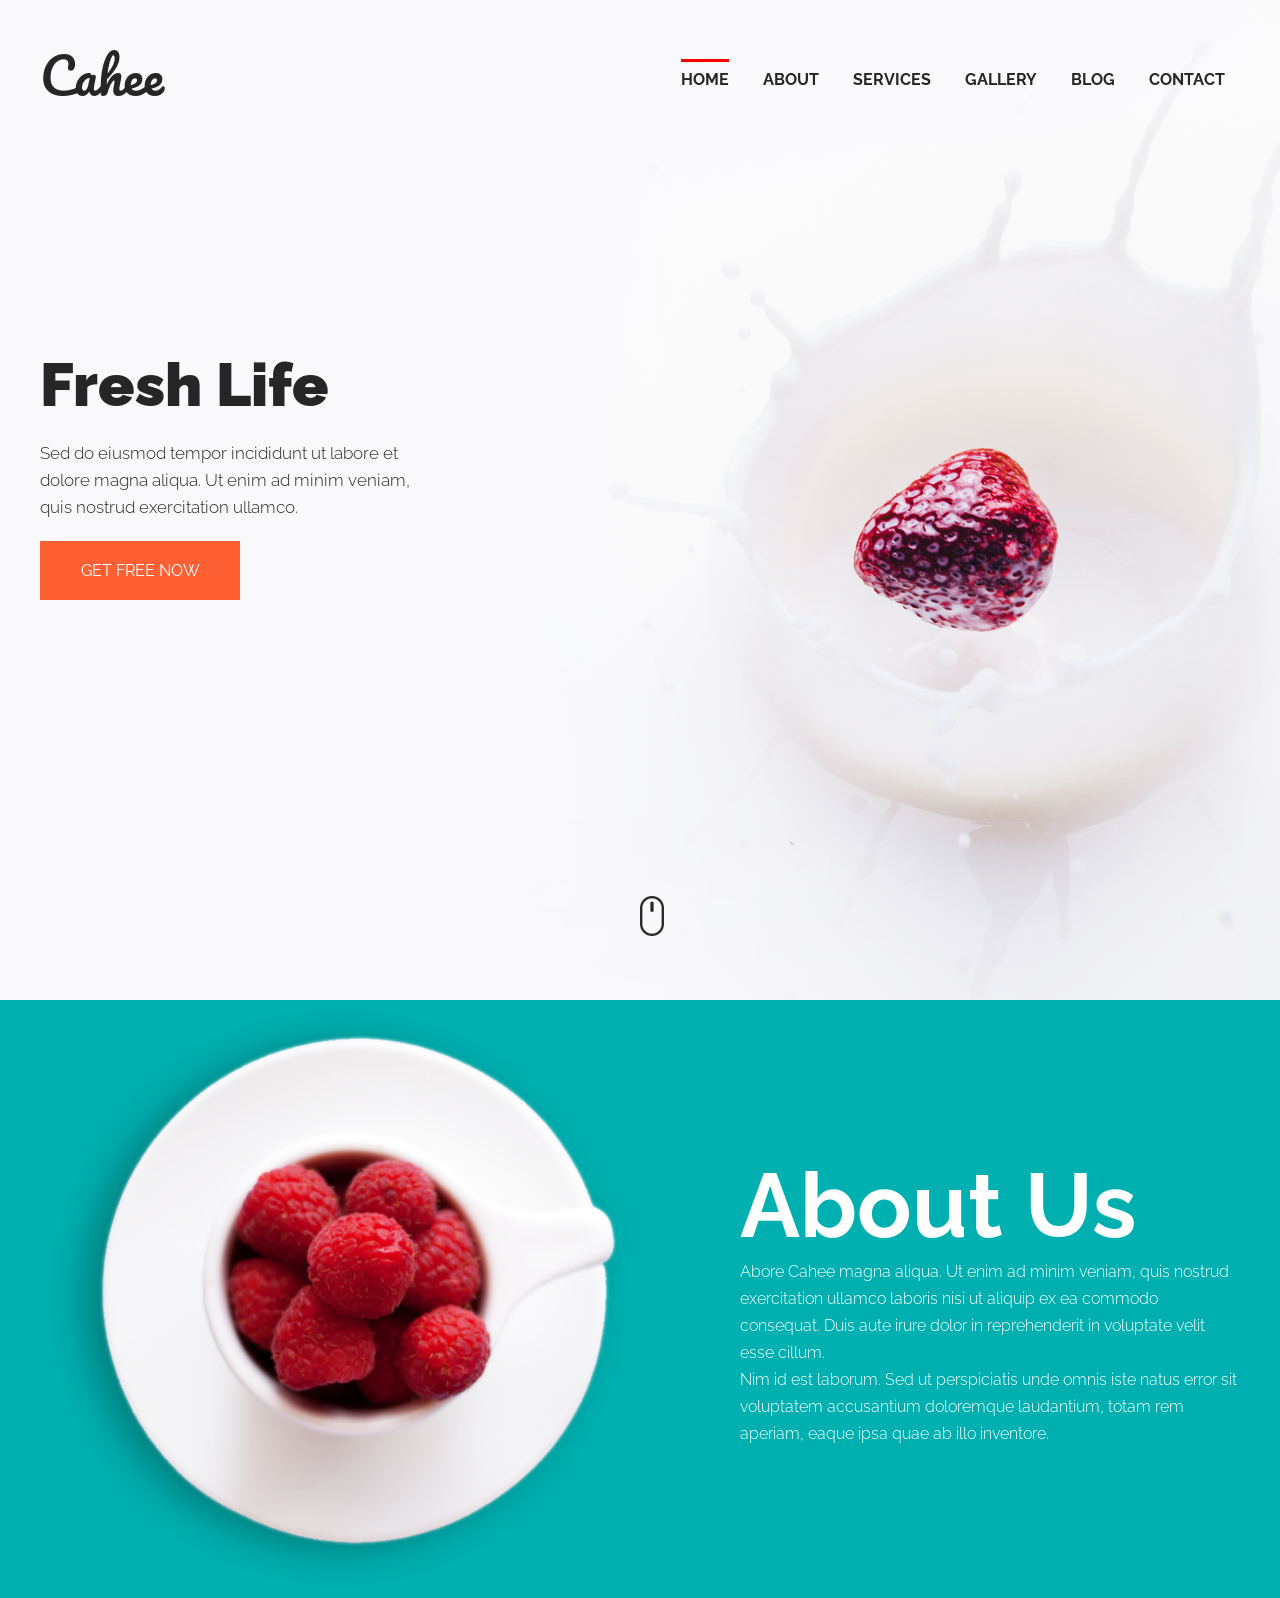
<file: lesson13_1/index.html>
<!DOCTYPE html>
<html lang="en">
<head>
   <meta charset="UTF-8">
   <meta http-equiv="X-UA-Compatible" content="IE=edge">
   <meta name="viewport" content="width=device-width, initial-scale=1.0">
   <link rel="stylesheet" href="css/style.css">
   <link href="https://fonts.googleapis.com/css2?family=Pacifico&family=Raleway:wght@300;700;900&display=swap" rel="stylesheet">
   <title>Document</title>
</head>
<body>
   <div class="container">
      <div class="header">
         <div class="header__top">
            <div class="header__logo">
               <p>Cahee</p>
            </div>
            <nav class="header__nav">
               <ul class="header__list">
                  <li class="header__link header__link-activ"><a href="#">home</a></li>
                  <li class="header__link"><a href="#">about</a></li>
                  <li class="header__link"><a href="#">services</a></li>
                  <li class="header__link"><a href="#">gallery</a></li>
                  <li class="header__link"><a href="#">blog</a></li>
                  <li class="header__link"><a href="#">contact</a></li>
               </ul>
            </nav>
         </div>
         <section class="production">
            <h1 class="production__title">Fresh Life</h1>
            <div class="production__description">
               <p>Sed do eiusmod tempor incididunt ut labore et dolore magna aliqua. Ut enim ad minim veniam, quis nostrud exercitation ullamco.</p>
            </div>
            <div class="production__btn">
               <a href="#">GET FREE NOW</a>
            </div>
            <div class="production__scroll">
               <img src="img/scroll.png" alt="">
            </div>
         </section>
      </div>
      <section class="about">
         <div class="about__box">
               <div class="about__photo">
                  <img src="img/img_about.png" alt="about">
               </div>   
               <div class="about__item">
                  <div class="about__title">
                     <p>About Us</p>
                  </div>
                  <div class="about__description">
                     <p>
                        Abore Cahee magna aliqua. Ut enim ad minim veniam, quis nostrud exercitation ullamco laboris nisi ut aliquip ex ea commodo consequat. Duis aute irure dolor in reprehenderit in voluptate velit esse cillum.
                     </p>
                     <p>
                        Nim id est laborum. Sed ut perspiciatis unde omnis iste natus error sit voluptatem accusantium doloremque laudantium, totam rem aperiam, eaque ipsa quae ab illo inventore.
                     </p>
                  </div>
               </div>
         </div>
      </section>
   </div>
</body>
</html>
</file>
<file: lesson13_1/css/style.css>
*{
   padding: 0;
   margin: 0;
   text-decoration: none;
   box-sizing: border-box;
   list-style-type: none;
}
.container{
   max-width: 1500px;
   margin: 0 auto;
   background-image: url('../img/header.png');
}
.header{
   width: 1200px; 
   margin: 0 auto;
   min-height: 1000px;
   background-size: center;
   position: relative;
}
.header__top{
   display: flex;
   justify-content: space-between;
   align-items: center;
   height: 150px;
}
.header__logo{
   font-family: 'Pacifico', cursive;
   font-size: 50px;
   line-height: 25px;
   color: #262626;
}
a{
   color: #262626;
}
.header__link{
   font-family: 'Raleway', sans-serif;
   display: inline-block;
   font-size: 16px;
   line-height: 25px;   
   font-weight: 700; 
   text-transform: uppercase;
   padding-left: 30px;
   padding-top: 5px;
}
.header__list{
   padding-right: 15px;
}
.header__link-activ{
   padding-left: 0;
   border-top: 3px solid red;
}
.production{
   width: 370px;
   padding-top: 200px;
}
.production__title{
   font-size: 60px;
   color: #262626;
   font-family: 'Raleway', sans-serif;
   font-weight: 900;
   padding-bottom: 20px;
}
.production__description{
   font-size: 17px;
   line-height: 27px;
   color: #262626;
   font-weight: 300;
   font-family: 'Raleway', sans-serif;
   padding-bottom: 20px;
}
.production__btn{
   padding: 20px;
   background-color: #FF6033;
   color: white;
   text-decoration: none;
   font-family: 'Raleway', sans-serif;
   max-width: 200px;
   text-align: center;
}
.production__scroll{
   position: absolute;
   bottom: 60px;
   left: 50%;
}
.production__btn a{
   color: white;
} 
.about{
   background-color: #00B0B0;
}
.about__box{
   margin: 0 auto;
   width: 1200px;
   display: flex;
   align-items: center;
   justify-content: space-between;
}
.about__item{
   color: white;
   width: 500px;
}
.about__title{
   font-size: 90px;
   font-weight: 700;
   font-family: 'Raleway', sans-serif;
}
.about__description{
   line-height: 27px;
   color: #ffffff;
   font-weight: 300;
   font-family: 'Raleway', sans-serif;
}
.about__photo img{
   width: 600px;
}
</file>
